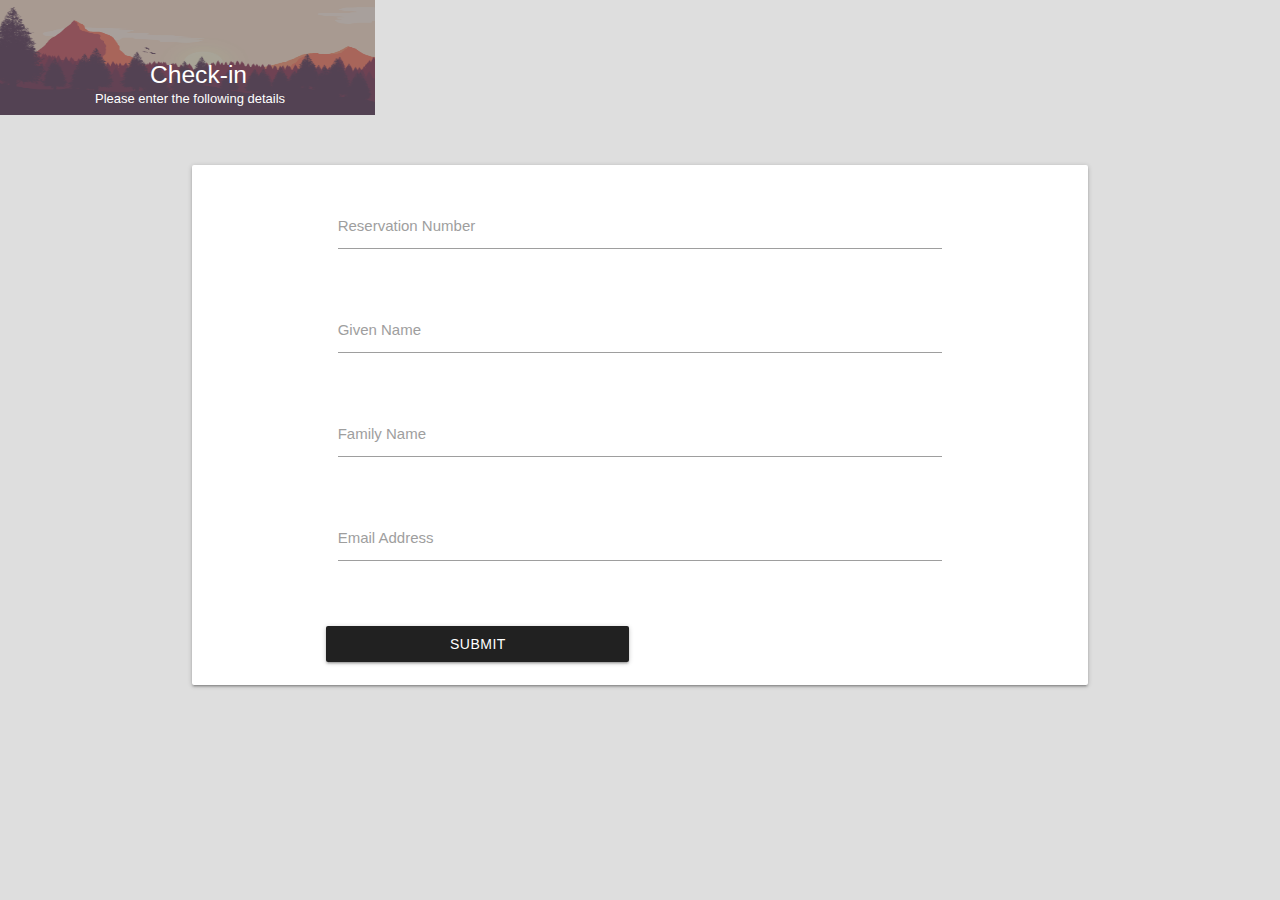
<file: checkin_one.html>
<!DOCTYPE html>
<head>
    <link rel="stylesheet" href="./css/materialize.min.css">
    <link rel="stylesheet" href="./styles.css">
    <link href="https://fonts.googleapis.com/icon?family=Material+Icons" rel="stylesheet">
    <meta name="viewport" content="width=device-width, initial-scale=1.0"/>
    
</head>

<body style="background-color: rgba(189, 189, 189, 0.5)">
        <div style="background-color:  rgba(0, 0, 0, 0.5); width: 375px; height: 115px;  z-index: 1;">
                <img src = "img/flat_mountain.jpg" style="width: 375px; height: 115px; opacity: 0.4">
        </div>

    <div class ="row center">
            <H5 class="checkin-text" style="color: white">Check-in</H5>
            <h6 class="checkin-text2">Please enter the following details</h6>
    </div>
    <br/>
    <div class ="container">
        <div class ="card"> <br/>
            <div class ="container">
                <div class = "row">
                        <div class = "col s12 input-field">
                               <input id="icon_prefix" type="text" class="validate">
                               <label for="icon_prefix">Reservation Number</label>
                       </div>
                   </div>
                   <div class = "row">
                       <div class = "col s12 input-field">
                           <input id="icon_lock" type="tel" class="validate">
                           <label color="black" for="icon_lock">Given Name</label>
                       </div>
                   </div>
                   <div class = "row">
                        <div class = "col s12 input-field">
                            <input id="icon_lock" type="tel" class="validate">
                            <label color="black" for="icon_lock">Family Name</label>
                        </div>
                    </div>
                    <div class = "row">
                            <div class = "col s12 input-field">
                                <input id="icon_lock" type="tel" class="validate">
                                <label color="black" for="icon_lock">Email Address</label>
                            </div>
                     </div>
                     <br/>
                     <a class="waves-effect btn-submit waves-light grey darken-4 btn">Submit</a>
                     <br/><br/>
             </div>
             

        </div>
    </div>

    <script type="text/javascript" src="js/materialize.min.js"></script>
    <script type="text/javascript" src="js/text_input.js"></script>


</body>
</file>
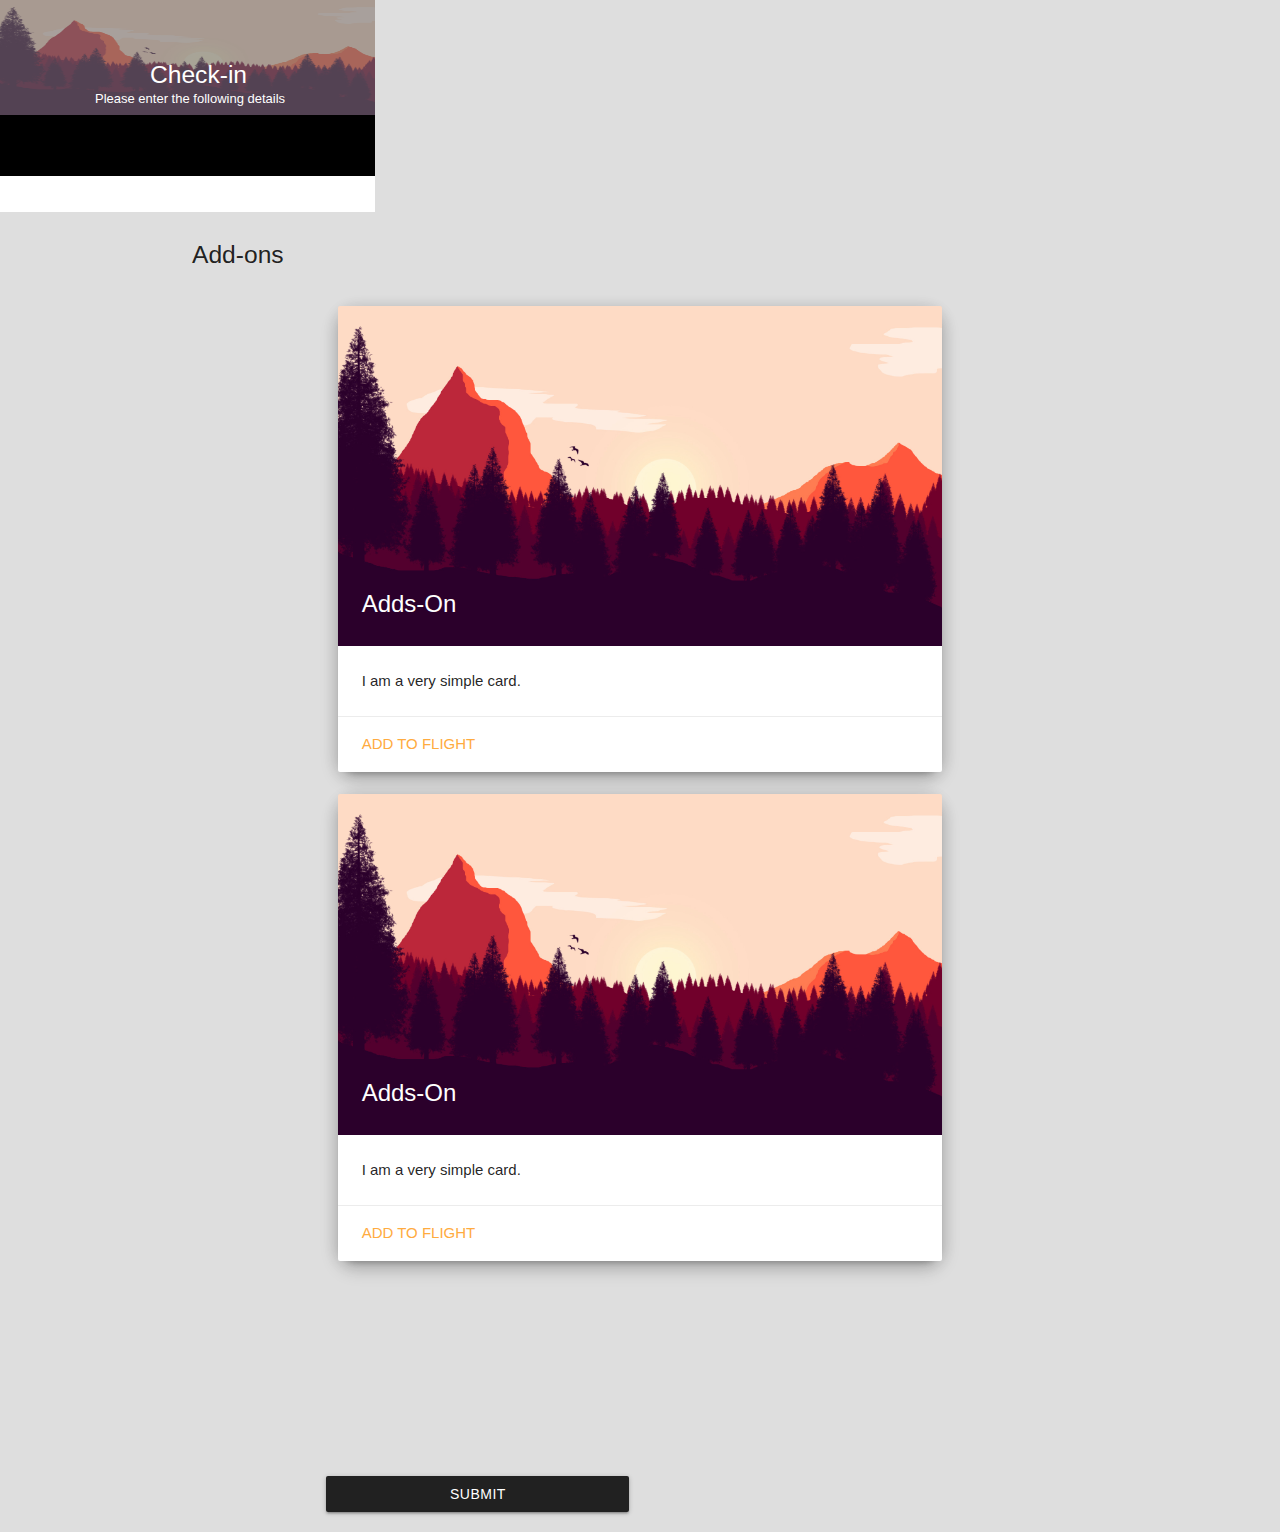
<file: checkin_two.html>
<!DOCTYPE html>
<head>
    <link rel="stylesheet" href="./css/materialize.min.css">
    <link rel="stylesheet" href="./styles.css">
    <link href="https://fonts.googleapis.com/icon?family=Material+Icons" rel="stylesheet">
    <meta name="viewport" content="width=device-width, initial-scale=1.0"/>
    
</head>

<body style="background-color: rgba(189, 189, 189, 0.5)">
        <div style="background-color:  rgba(0, 0, 0, 0.5); width: 375px; height: 115px;  z-index: 1;">
            <div class = "row">
                <img src = "img/flat_mountain.jpg" style="width: 375px; height: 115px; opacity: 0.4">
            </div>
                <div class = "row">
                <div class ="flight-header" background ="black" style="background-color: black; width: 375px; height: 61px;">
                    </div>
                </div>
                <div class = "row">
                <div class ="flight-header2" background ="black" style="background-color: white; width: 375px; height: 47px;">
                    </div>
                    </div>
        </div>


    <div class ="row">
            <H5 class="checkin-text" style="color: white">Check-in</H5>
            <h6 class="checkin-text2">Please enter the following details</h6>
    </div>
    <br/><br/><br/><br/>
    <div class = "container">
        <div class = "row">
            <h5>Add-ons</h5>
        </div>
        <div class = "row container">
                <div class = "col s12">
                    <div class="card addon-card z-depth-3 ">
                            <div class="card-image">
                              <img src="./img/flat_mountain.jpg">
                              <span class="card-title">Adds-On</span>
                            </div>
                            <div class="card-content">
                              <p>I am a very simple card.</p>
                            </div>
                            <div class="card-action">
                              <a href="#">Add to flight</a>
                            </div>
                          </div>
                        </div>
                        
                        <div class = "col s12">
                                <div class="card addon-card z-depth-3 ">
                                        <div class="card-image">
                                          <img src="./img/flat_mountain.jpg">
                                          <span class="card-title">Adds-On</span>
                                        </div>
                                        <div class="card-content">
                                          <p>I am a very simple card.</p>
                                        </div>
                                        <div class="card-action">
                                          <a href="#">Add to flight</a>
                                        </div>
                                      </div>
                                    </div>
                            
    </div>

    <br/><br/><br/><br/><br/><br/> <br/><br/> 

    <div class ="row container">
            <a class="waves-effect btn-submit waves-light grey darken-4 btn">Submit</a>
    </div>
   

    <script type="text/javascript" src="js/materialize.min.js"></script>
    <script type="text/javascript" src="js/text_input.js"></script>


</body>
</file>
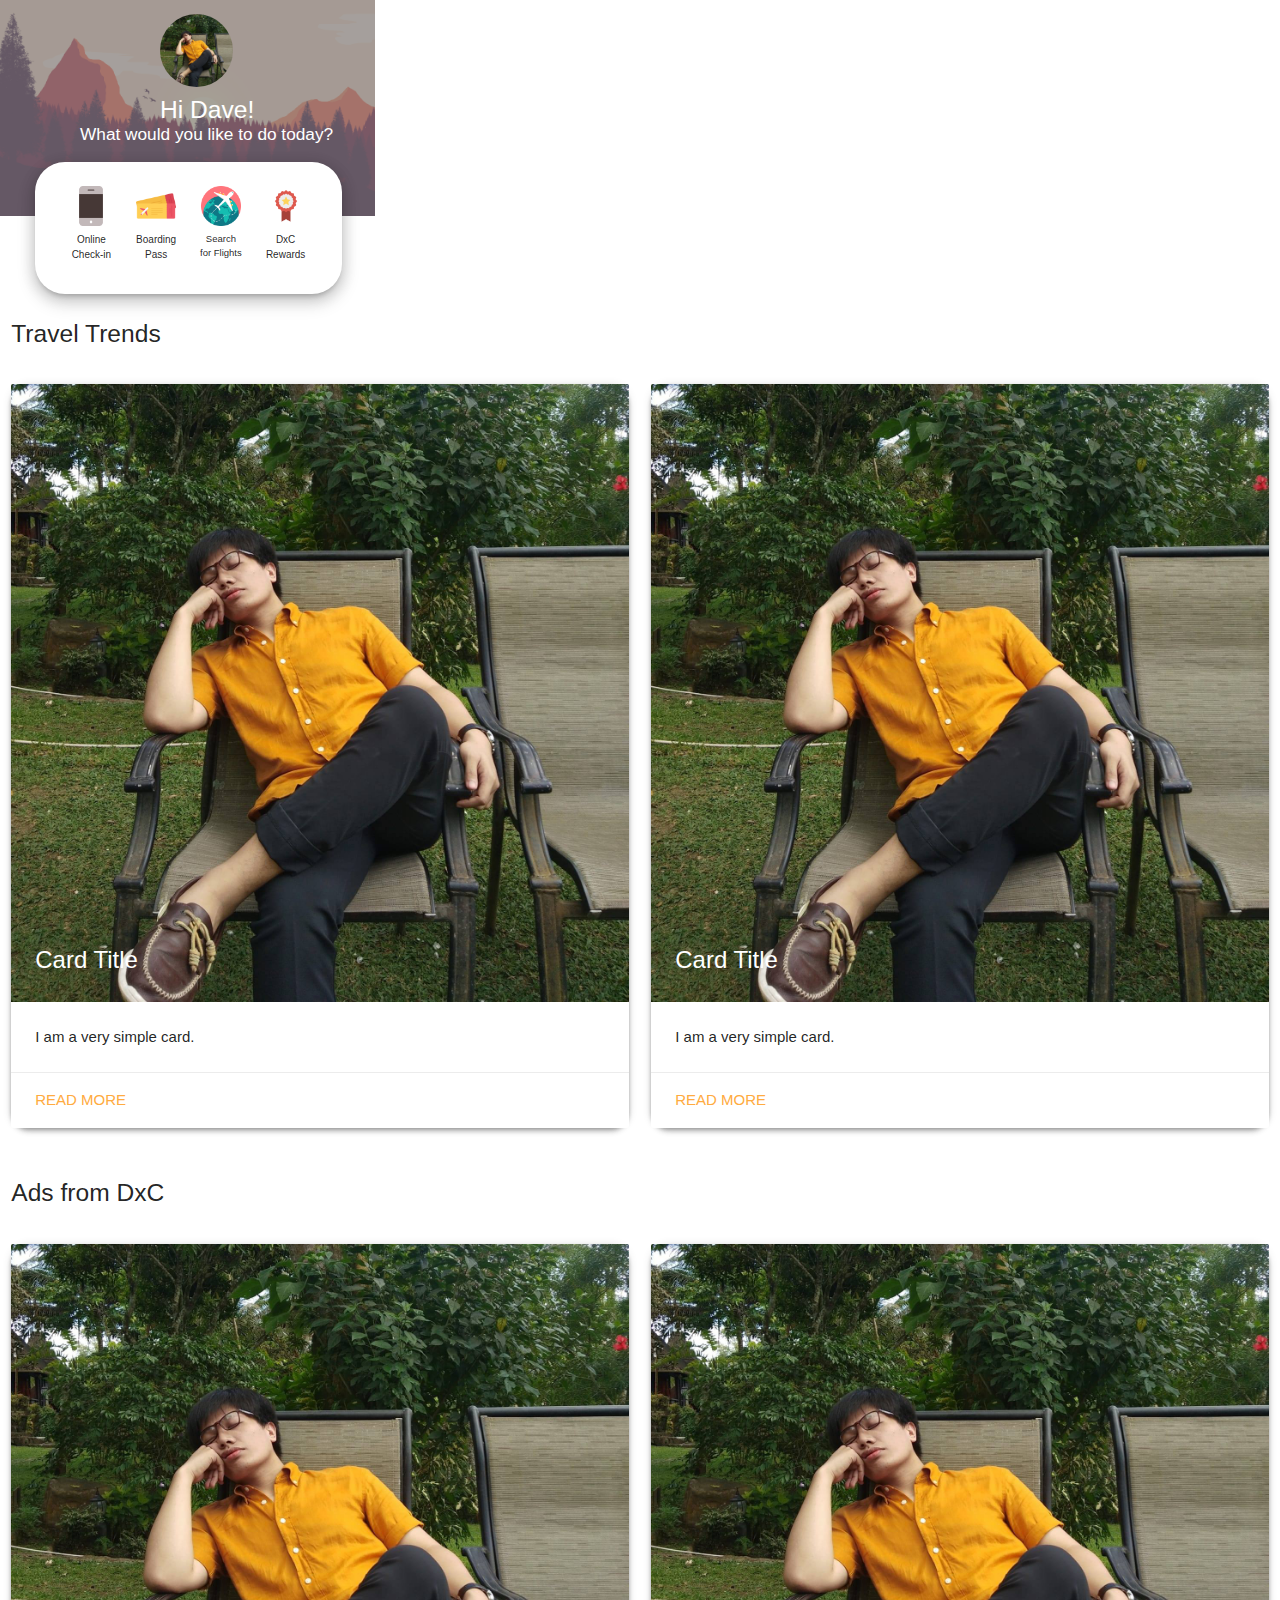
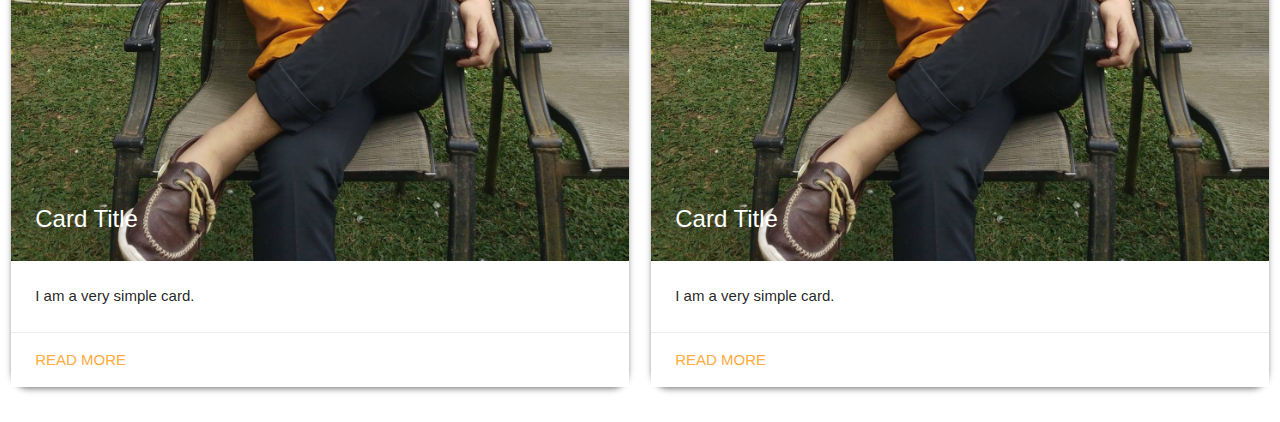
<file: homescreen.html>
<!DOCTYPE html>
<head>
    <link rel="stylesheet" href="./css/materialize.min.css">
    <link rel="stylesheet" href="./styles.css">
    <link href="https://fonts.googleapis.com/icon?family=Material+Icons" rel="stylesheet">
    <meta name="viewport" content="width=device-width, initial-scale=1.0"/>
    
</head>

<body>
    <div class ="row center">
            <img src="./img/me.jpg" class = "circle profile-img">
            <H5 class="profile-greeting" style="color: white">Hi Dave!</H5>
            <H6 class="profile-greeting2" style="color: white">What would you like to do today?</H6>

        <div style="background-color:  rgba(0, 0, 0, 0.5); width: 375px; height: 216px;  z-index: 1;">
            <img src = "img/flat_mountain.jpg" style="width: 375px; height: 216px; opacity: 0.3">
            <div class = "card card-home z-depth-3" >
                    <div class ="card-content">
                        <div class = "col s3">
                            <img src="./img/telephone.png" style="height:40px; width:40px;">
                            <p style = "font-size: 10px">Online Check-in</p>
                        </div>
                        <div class = "col s3">
                             <img src="./img/boarding-pass.png" style="height:40px; width:40px;">
                             <p style = "font-size: 10px">Boarding Pass</p>
                        </div>
                        <div class = "col s3">
                            <img src="./img/travel.png" style="height:40px; width:40px;">
                            <p style = "font-size: 9.5px">Search for Flights</p>

                       </div>
                       <div class = "col s3">
                              <img src="./img/badge.png" style="height:40px; width:40px;">
                              <p style = "font-size: 10px">DxC Rewards</p>

                     </div>                                                
                    </div>
            </div>
        </div>
    </div>
    <br/><br/><br/>
    <div class = "row ">
        <div class ="col s6">
            <h5>Travel Trends</h5>
        </div>
    </div>
    <div class = "row">
        <div class = "col s6">
            <div class="card news-card z-depth-2">
                    <div class="card-image">
                      <img src="./img/me.jpg">
                      <span class="card-title">Card Title</span>
                    </div>
                    <div class="card-content">
                      <p>I am a very simple card.</p>
                    </div>
                    <div class="card-action">
                      <a href="#">Read More</a>
                    </div>
                  </div>
                </div>
                <div class = "col s6">
                        <div class="card news-card z-depth-2">
                                <div class="card-image">
                                  <img src="./img/me.jpg">
                                  <span class="card-title">Card Title</span>
                                </div>
                                <div class="card-content">
                                  <p>I am a very simple card.</p>
                                </div>
                                <div class="card-action">
                                  <a href="#">Read More</a>
                                </div>
                              </div>
                            </div>
                
                
    </div>
    <div class = "row ">
            <div class ="col s6">
                <h5>Ads from DxC</h5>
            </div>
        </div>
        <div class = "row">
            <div class = "col s6">
                <div class="card news-card z-depth-2">
                        <div class="card-image">
                          <img src="./img/me.jpg">
                          <span class="card-title">Card Title</span>
                        </div>
                        <div class="card-content">
                          <p>I am a very simple card.</p>
                        </div>
                        <div class="card-action">
                          <a href="#">Read More</a>
                        </div>
                      </div>
                    </div>
                    <div class = "col s6">
                            <div class="card news-card z-depth-2">
                                    <div class="card-image">
                                      <img src="./img/me.jpg">
                                      <span class="card-title">Card Title</span>
                                    </div>
                                    <div class="card-content">
                                      <p>I am a very simple card.</p>
                                    </div>
                                    <div class="card-action">
                                      <a href="#">Read More</a>
                                    </div>
                            </div>
                    </div>
                    
                    
        </div>
      
    </div>
    </div>

    <script type="text/javascript" src="js/materialize.min.js"></script>
    <script type="text/javascript" src="js/text_input.js"></script>


</body>
</file>
<file: styles.css>
body{
    background-repeat: no-repeat;
}
.news-card{
    border-radius: 18px;
}
.addon-card{
    border-radius: 18px;
    width: 100%;
    height: 20%;
}
.profile-img{
    height: 73px;
    width: 73px;
    z-index: 3;
    top: 14px; 
    left: 160px;
    position: absolute;
}
.btn-submit{
    width: 303px;
}
.flight-header{
    top: 115px; 
    position: absolute;
    z-index: 2;
}
.flight-header2{
    top: 165px; 
    position: absolute;
    z-index: 1;
}
.profile-greeting{
    position: absolute;
    top: 80px; 
    left: 160px;
    z-index: 4;
}
.checkin-text{
    position: absolute;
    top: 45px; 
    left: 150px;
    z-index: 4;
}
.checkin-text2{
    position: absolute;
    top: 80px; 
    left: 95px;
    z-index: 4;
    font-size: 13px;
    color: white;
}
.profile-greeting2{
    position: absolute;
    top: 113px; 
    left: 80px;
    z-index: 4;
}
.card-home {
    position:absolute; 
    top: 154px; 
    left: 35px;
    z-index:2;
    width: 307px; 
    height: 132px; 
    border-radius:30px; 
    z-index: 2;
}
.Sign_dxc {
	-moz-box-shadow: 2px 5px 0px 0px #9e9e9e;
	-webkit-box-shadow: 2px 5px 0px 0px #9e9e9e;
	box-shadow: 2px 5px 0px 0px #9e9e9e;
	background-color:#595959;
	-moz-border-radius:28px;
	-webkit-border-radius:28px;
	border-radius:28px;
	display:inline-block;
	cursor:pointer;
	color:#ffffff;
	font-family:Arial;
	font-size:17px;
	padding:16px 31px;
	text-decoration:none;
}
.Sign_dxc:hover {
	background-color:#363636;
}
.Sign_dxc:active {
	position:relative;
	top:1px;
}
a{
    color: #272727;
}
.Sign_FB {
	-moz-box-shadow: 2px 4px 0px 0px #666666;
	-webkit-box-shadow: 2px 4px 0px 0px #666666;
	box-shadow: 2px 4px 0px 0px #666666;
	background-color:#447bdb;
	-moz-border-radius:28px;
	-webkit-border-radius:28px;
	border-radius:28px;
	display:inline-block;
	cursor:pointer;
	color:#ffffff;
	font-family:Arial;
	font-size:17px;
	padding:16px 31px;
	text-decoration:none;
}
.Sign_FB:hover {
	background-color:#4455db;
}
.Sign_FB:active {
	position:relative;
	top:1px;
}

.Signin_Btn {
	-moz-box-shadow: 2px 5px 0px 0px #252525;
	-webkit-box-shadow: 2px 5px 0px 0px #7a7a7a;
	box-shadow: 2px 5px 0px 0px #2b2b2b;
	background-color:#555556;
	-moz-border-radius:28px;
	-webkit-border-radius:28px;
	border-radius:28px;
	display:inline-block;
	cursor:pointer;
	color:#ffffff;
	font-family:Arial;
	font-size:17px;
	padding:16px 51px;
	text-decoration:none;
}
.Signin_Btn:hover {
	background-color:#383838;
}
.Signin_Btn:active {
	position:relative;
	top:1px;
}
</file>
